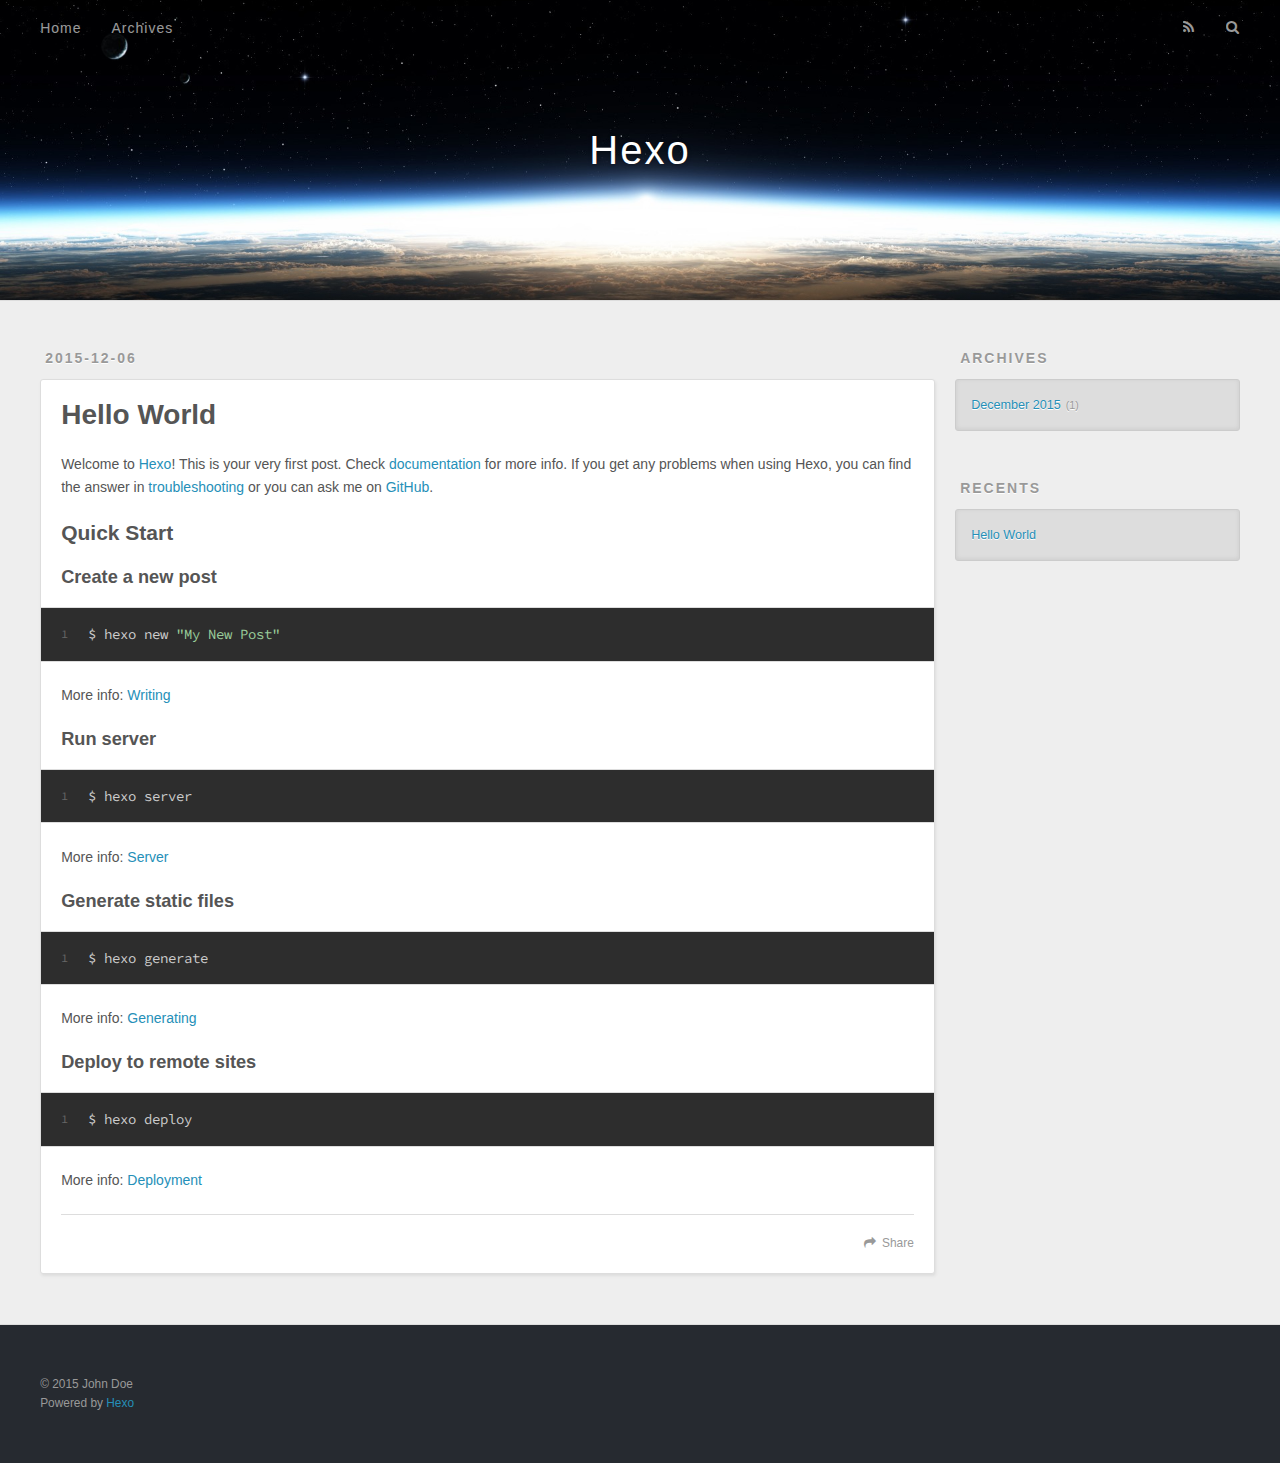
<file: index.html>
<!DOCTYPE html>
<html>
<head>
  <meta charset="utf-8">
  
  <title>Hexo</title>
  <meta name="viewport" content="width=device-width, initial-scale=1, maximum-scale=1">
  <meta name="description">
<meta property="og:type" content="website">
<meta property="og:title" content="Hexo">
<meta property="og:url" content="http://yoursite.com/index.html">
<meta property="og:site_name" content="Hexo">
<meta property="og:description">
<meta name="twitter:card" content="summary">
<meta name="twitter:title" content="Hexo">
<meta name="twitter:description">
  
    <link rel="alternative" href="/atom.xml" title="Hexo" type="application/atom+xml">
  
  
    <link rel="icon" href="/favicon.png">
  
  <link href="//fonts.googleapis.com/css?family=Source+Code+Pro" rel="stylesheet" type="text/css">
  <link rel="stylesheet" href="/css/style.css" type="text/css">
  

</head>
<body>
  <div id="container">
    <div id="wrap">
      <header id="header">
  <div id="banner"></div>
  <div id="header-outer" class="outer">
    <div id="header-title" class="inner">
      <h1 id="logo-wrap">
        <a href="/" id="logo">Hexo</a>
      </h1>
      
    </div>
    <div id="header-inner" class="inner">
      <nav id="main-nav">
        <a id="main-nav-toggle" class="nav-icon"></a>
        
          <a class="main-nav-link" href="/">Home</a>
        
          <a class="main-nav-link" href="/archives">Archives</a>
        
      </nav>
      <nav id="sub-nav">
        
          <a id="nav-rss-link" class="nav-icon" href="/atom.xml" title="RSS Feed"></a>
        
        <a id="nav-search-btn" class="nav-icon" title="Search"></a>
      </nav>
      <div id="search-form-wrap">
        <form action="//google.com/search" method="get" accept-charset="UTF-8" class="search-form"><input type="search" name="q" results="0" class="search-form-input" placeholder="Search"><button type="submit" class="search-form-submit">&#xF002;</button><input type="hidden" name="sitesearch" value="http://yoursite.com"></form>
      </div>
    </div>
  </div>
</header>
      <div class="outer">
        <section id="main">
  
    <article id="post-hello-world" class="article article-type-post" itemscope itemprop="blogPost">
  <div class="article-meta">
    <a href="/2015/12/06/hello-world/" class="article-date">
  <time datetime="2015-12-06T09:51:49.693Z" itemprop="datePublished">2015-12-06</time>
</a>
    
  </div>
  <div class="article-inner">
    
    
      <header class="article-header">
        
  
    <h1 itemprop="name">
      <a class="article-title" href="/2015/12/06/hello-world/">Hello World</a>
    </h1>
  

      </header>
    
    <div class="article-entry" itemprop="articleBody">
      
        <p>Welcome to <a href="http://hexo.io/" target="_blank" rel="external">Hexo</a>! This is your very first post. Check <a href="http://hexo.io/docs/" target="_blank" rel="external">documentation</a> for more info. If you get any problems when using Hexo, you can find the answer in <a href="http://hexo.io/docs/troubleshooting.html" target="_blank" rel="external">troubleshooting</a> or you can ask me on <a href="https://github.com/hexojs/hexo/issues" target="_blank" rel="external">GitHub</a>.</p>
<h2 id="Quick_Start"><a href="#Quick_Start" class="headerlink" title="Quick Start"></a>Quick Start</h2><h3 id="Create_a_new_post"><a href="#Create_a_new_post" class="headerlink" title="Create a new post"></a>Create a new post</h3><figure class="highlight bash"><table><tr><td class="gutter"><pre><span class="line">1</span><br></pre></td><td class="code"><pre><span class="line">$ hexo new <span class="string">"My New Post"</span></span><br></pre></td></tr></table></figure>
<p>More info: <a href="http://hexo.io/docs/writing.html" target="_blank" rel="external">Writing</a></p>
<h3 id="Run_server"><a href="#Run_server" class="headerlink" title="Run server"></a>Run server</h3><figure class="highlight bash"><table><tr><td class="gutter"><pre><span class="line">1</span><br></pre></td><td class="code"><pre><span class="line">$ hexo server</span><br></pre></td></tr></table></figure>
<p>More info: <a href="http://hexo.io/docs/server.html" target="_blank" rel="external">Server</a></p>
<h3 id="Generate_static_files"><a href="#Generate_static_files" class="headerlink" title="Generate static files"></a>Generate static files</h3><figure class="highlight bash"><table><tr><td class="gutter"><pre><span class="line">1</span><br></pre></td><td class="code"><pre><span class="line">$ hexo generate</span><br></pre></td></tr></table></figure>
<p>More info: <a href="http://hexo.io/docs/generating.html" target="_blank" rel="external">Generating</a></p>
<h3 id="Deploy_to_remote_sites"><a href="#Deploy_to_remote_sites" class="headerlink" title="Deploy to remote sites"></a>Deploy to remote sites</h3><figure class="highlight bash"><table><tr><td class="gutter"><pre><span class="line">1</span><br></pre></td><td class="code"><pre><span class="line">$ hexo deploy</span><br></pre></td></tr></table></figure>
<p>More info: <a href="http://hexo.io/docs/deployment.html" target="_blank" rel="external">Deployment</a></p>

      
    </div>
    <footer class="article-footer">
      <a data-url="http://yoursite.com/2015/12/06/hello-world/" data-id="cihucputo0000evjxoabzw92r" class="article-share-link">Share</a>
      
      
    </footer>
  </div>
  
</article>


  
  
</section>
        
          <aside id="sidebar">
  
    
  
    
  
    
  
    
  <div class="widget-wrap">
    <h3 class="widget-title">Archives</h3>
    <div class="widget">
      <ul class="archive-list"><li class="archive-list-item"><a class="archive-list-link" href="/archives/2015/12/">December 2015</a><span class="archive-list-count">1</span></li></ul>
    </div>
  </div>

  
    
  <div class="widget-wrap">
    <h3 class="widget-title">Recents</h3>
    <div class="widget">
      <ul>
        
          <li>
            <a href="/2015/12/06/hello-world/">Hello World</a>
          </li>
        
      </ul>
    </div>
  </div>

  
</aside>
        
      </div>
      <footer id="footer">
  
  <div class="outer">
    <div id="footer-info" class="inner">
      &copy; 2015 John Doe<br>
      Powered by <a href="http://hexo.io/" target="_blank">Hexo</a>
    </div>
  </div>
</footer>
    </div>
    <nav id="mobile-nav">
  
    <a href="/" class="mobile-nav-link">Home</a>
  
    <a href="/archives" class="mobile-nav-link">Archives</a>
  
</nav>
    

<script src="//ajax.googleapis.com/ajax/libs/jquery/2.0.3/jquery.min.js"></script>


  <link rel="stylesheet" href="/fancybox/jquery.fancybox.css" type="text/css">
  <script src="/fancybox/jquery.fancybox.pack.js" type="text/javascript"></script>


<script src="/js/script.js" type="text/javascript"></script>

  </div>
</body>
</html>
</file>
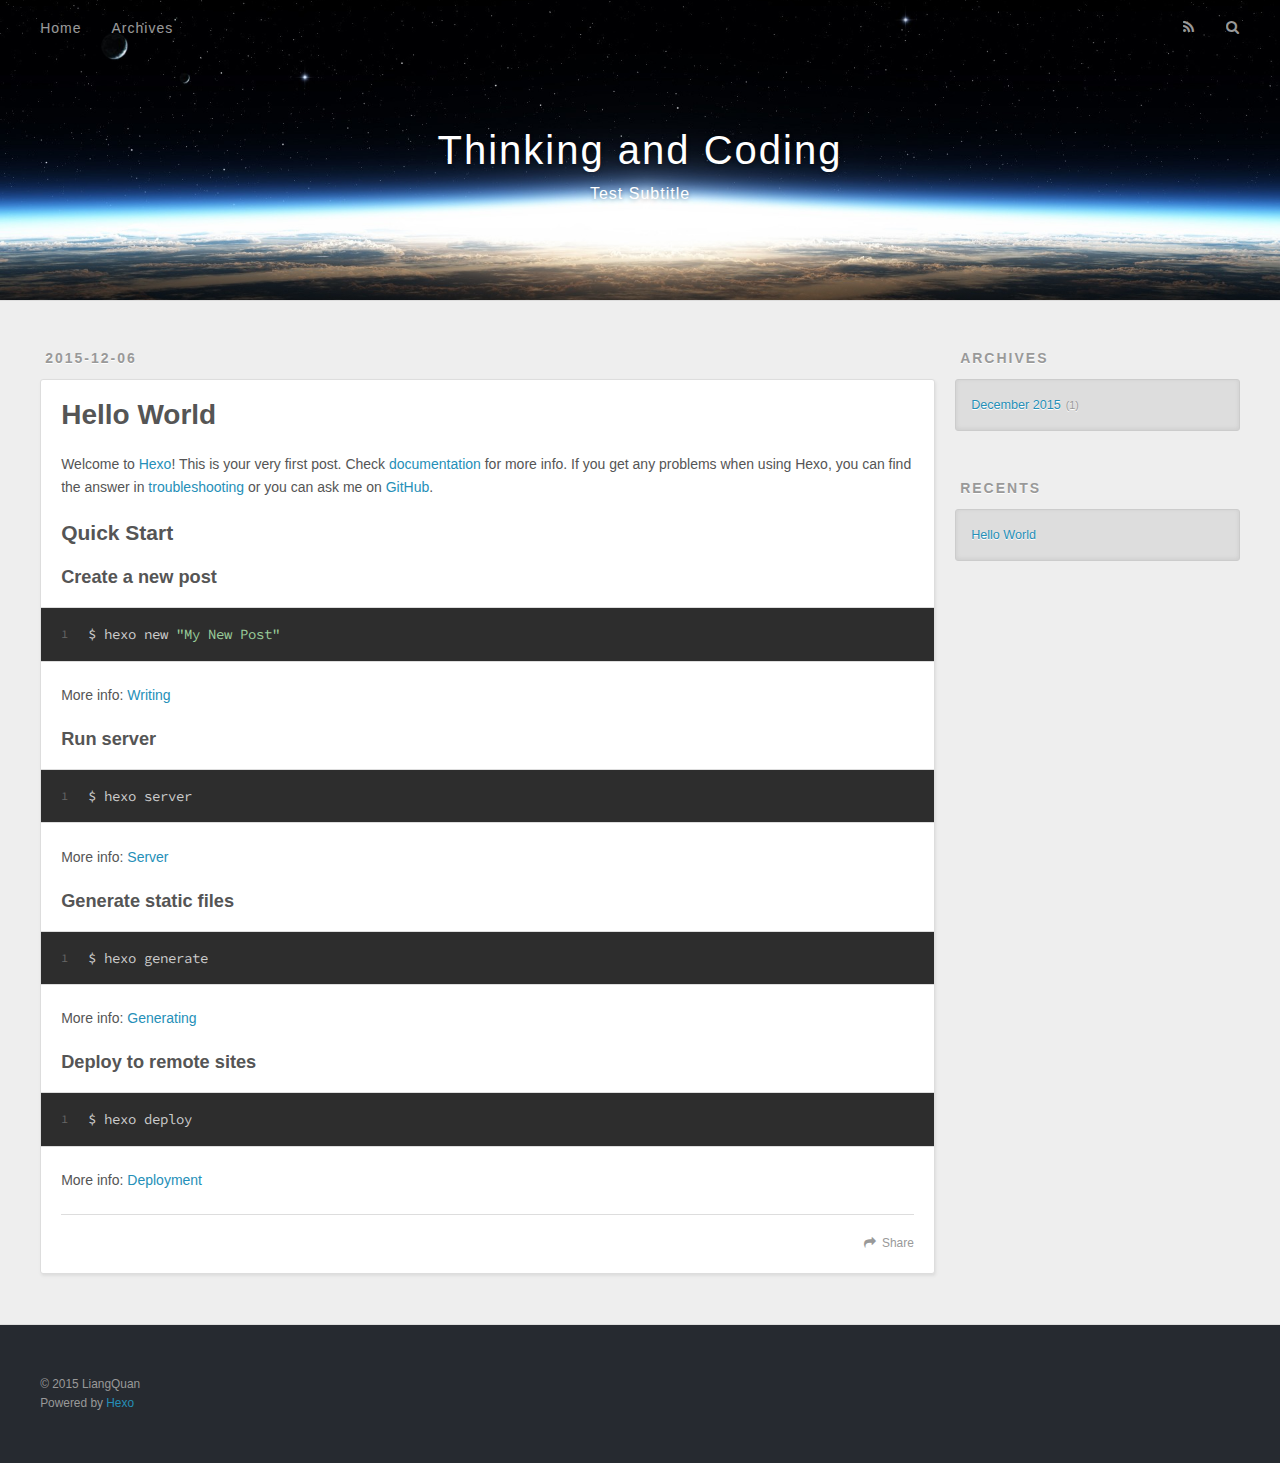
<file: 2015/12/06/hello-world/index.html>
<!DOCTYPE html>
<html>
<head>
  <meta charset="utf-8">
  
  <title>Hello World | Thinking and Coding</title>
  <meta name="viewport" content="width=device-width, initial-scale=1, maximum-scale=1">
  <meta name="description" content="Welcome to Hexo! This is your very first post. Check documentation for more info. If you get any problems when using Hexo, you can find the answer in troubleshooting or you can ask me on GitHub.
Quick">
<meta property="og:type" content="article">
<meta property="og:title" content="Hello World">
<meta property="og:url" content="http://yoursite.com/2015/12/06/hello-world/index.html">
<meta property="og:site_name" content="Thinking and Coding">
<meta property="og:description" content="Welcome to Hexo! This is your very first post. Check documentation for more info. If you get any problems when using Hexo, you can find the answer in troubleshooting or you can ask me on GitHub.
Quick">
<meta property="og:updated_time" content="2015-12-06T09:51:49.693Z">
<meta name="twitter:card" content="summary">
<meta name="twitter:title" content="Hello World">
<meta name="twitter:description" content="Welcome to Hexo! This is your very first post. Check documentation for more info. If you get any problems when using Hexo, you can find the answer in troubleshooting or you can ask me on GitHub.
Quick">
  
    <link rel="alternative" href="/atom.xml" title="Thinking and Coding" type="application/atom+xml">
  
  
    <link rel="icon" href="/favicon.png">
  
  <link href="//fonts.googleapis.com/css?family=Source+Code+Pro" rel="stylesheet" type="text/css">
  <link rel="stylesheet" href="/css/style.css" type="text/css">
  

</head>
<body>
  <div id="container">
    <div id="wrap">
      <header id="header">
  <div id="banner"></div>
  <div id="header-outer" class="outer">
    <div id="header-title" class="inner">
      <h1 id="logo-wrap">
        <a href="/" id="logo">Thinking and Coding</a>
      </h1>
      
        <h2 id="subtitle-wrap">
          <a href="/" id="subtitle">Test Subtitle</a>
        </h2>
      
    </div>
    <div id="header-inner" class="inner">
      <nav id="main-nav">
        <a id="main-nav-toggle" class="nav-icon"></a>
        
          <a class="main-nav-link" href="/">Home</a>
        
          <a class="main-nav-link" href="/archives">Archives</a>
        
      </nav>
      <nav id="sub-nav">
        
          <a id="nav-rss-link" class="nav-icon" href="/atom.xml" title="RSS Feed"></a>
        
        <a id="nav-search-btn" class="nav-icon" title="Search"></a>
      </nav>
      <div id="search-form-wrap">
        <form action="//google.com/search" method="get" accept-charset="UTF-8" class="search-form"><input type="search" name="q" results="0" class="search-form-input" placeholder="Search"><button type="submit" class="search-form-submit">&#xF002;</button><input type="hidden" name="sitesearch" value="http://yoursite.com"></form>
      </div>
    </div>
  </div>
</header>
      <div class="outer">
        <section id="main"><article id="post-hello-world" class="article article-type-post" itemscope itemprop="blogPost">
  <div class="article-meta">
    <a href="/2015/12/06/hello-world/" class="article-date">
  <time datetime="2015-12-06T09:51:49.693Z" itemprop="datePublished">2015-12-06</time>
</a>
    
  </div>
  <div class="article-inner">
    
    
      <header class="article-header">
        
  
    <h1 class="article-title" itemprop="name">
      Hello World
    </h1>
  

      </header>
    
    <div class="article-entry" itemprop="articleBody">
      
        <p>Welcome to <a href="http://hexo.io/" target="_blank" rel="external">Hexo</a>! This is your very first post. Check <a href="http://hexo.io/docs/" target="_blank" rel="external">documentation</a> for more info. If you get any problems when using Hexo, you can find the answer in <a href="http://hexo.io/docs/troubleshooting.html" target="_blank" rel="external">troubleshooting</a> or you can ask me on <a href="https://github.com/hexojs/hexo/issues" target="_blank" rel="external">GitHub</a>.</p>
<h2 id="Quick_Start"><a href="#Quick_Start" class="headerlink" title="Quick Start"></a>Quick Start</h2><h3 id="Create_a_new_post"><a href="#Create_a_new_post" class="headerlink" title="Create a new post"></a>Create a new post</h3><figure class="highlight bash"><table><tr><td class="gutter"><pre><span class="line">1</span><br></pre></td><td class="code"><pre><span class="line">$ hexo new <span class="string">"My New Post"</span></span><br></pre></td></tr></table></figure>
<p>More info: <a href="http://hexo.io/docs/writing.html" target="_blank" rel="external">Writing</a></p>
<h3 id="Run_server"><a href="#Run_server" class="headerlink" title="Run server"></a>Run server</h3><figure class="highlight bash"><table><tr><td class="gutter"><pre><span class="line">1</span><br></pre></td><td class="code"><pre><span class="line">$ hexo server</span><br></pre></td></tr></table></figure>
<p>More info: <a href="http://hexo.io/docs/server.html" target="_blank" rel="external">Server</a></p>
<h3 id="Generate_static_files"><a href="#Generate_static_files" class="headerlink" title="Generate static files"></a>Generate static files</h3><figure class="highlight bash"><table><tr><td class="gutter"><pre><span class="line">1</span><br></pre></td><td class="code"><pre><span class="line">$ hexo generate</span><br></pre></td></tr></table></figure>
<p>More info: <a href="http://hexo.io/docs/generating.html" target="_blank" rel="external">Generating</a></p>
<h3 id="Deploy_to_remote_sites"><a href="#Deploy_to_remote_sites" class="headerlink" title="Deploy to remote sites"></a>Deploy to remote sites</h3><figure class="highlight bash"><table><tr><td class="gutter"><pre><span class="line">1</span><br></pre></td><td class="code"><pre><span class="line">$ hexo deploy</span><br></pre></td></tr></table></figure>
<p>More info: <a href="http://hexo.io/docs/deployment.html" target="_blank" rel="external">Deployment</a></p>

      
    </div>
    <footer class="article-footer">
      <a data-url="http://yoursite.com/2015/12/06/hello-world/" data-id="cihuly43j00008xjxva3rl7bn" class="article-share-link">Share</a>
      
      
    </footer>
  </div>
  
    
  
</article>

</section>
        
          <aside id="sidebar">
  
    
  
    
  
    
  
    
  <div class="widget-wrap">
    <h3 class="widget-title">Archives</h3>
    <div class="widget">
      <ul class="archive-list"><li class="archive-list-item"><a class="archive-list-link" href="/archives/2015/12/">December 2015</a><span class="archive-list-count">1</span></li></ul>
    </div>
  </div>

  
    
  <div class="widget-wrap">
    <h3 class="widget-title">Recents</h3>
    <div class="widget">
      <ul>
        
          <li>
            <a href="/2015/12/06/hello-world/">Hello World</a>
          </li>
        
      </ul>
    </div>
  </div>

  
</aside>
        
      </div>
      <footer id="footer">
  
  <div class="outer">
    <div id="footer-info" class="inner">
      &copy; 2015 LiangQuan<br>
      Powered by <a href="http://hexo.io/" target="_blank">Hexo</a>
    </div>
  </div>
</footer>
    </div>
    <nav id="mobile-nav">
  
    <a href="/" class="mobile-nav-link">Home</a>
  
    <a href="/archives" class="mobile-nav-link">Archives</a>
  
</nav>
    

<script src="//ajax.googleapis.com/ajax/libs/jquery/2.0.3/jquery.min.js"></script>


  <link rel="stylesheet" href="/fancybox/jquery.fancybox.css" type="text/css">
  <script src="/fancybox/jquery.fancybox.pack.js" type="text/javascript"></script>


<script src="/js/script.js" type="text/javascript"></script>

  </div>
</body>
</html>
</file>
<file: css/style.css>
body {
  width: 100%;
}
body:before,
body:after {
  content: "";
  display: table;
}
body:after {
  clear: both;
}
html,
body,
div,
span,
applet,
object,
iframe,
h1,
h2,
h3,
h4,
h5,
h6,
p,
blockquote,
pre,
a,
abbr,
acronym,
address,
big,
cite,
code,
del,
dfn,
em,
img,
ins,
kbd,
q,
s,
samp,
small,
strike,
strong,
sub,
sup,
tt,
var,
dl,
dt,
dd,
ol,
ul,
li,
fieldset,
form,
label,
legend,
table,
caption,
tbody,
tfoot,
thead,
tr,
th,
td {
  margin: 0;
  padding: 0;
  border: 0;
  outline: 0;
  font-weight: inherit;
  font-style: inherit;
  font-family: inherit;
  font-size: 100%;
  vertical-align: baseline;
}
body {
  line-height: 1;
  color: #000;
  background: #fff;
}
ol,
ul {
  list-style: none;
}
table {
  border-collapse: separate;
  border-spacing: 0;
  vertical-align: middle;
}
caption,
th,
td {
  text-align: left;
  font-weight: normal;
  vertical-align: middle;
}
a img {
  border: none;
}
input,
button {
  margin: 0;
  padding: 0;
}
input::-moz-focus-inner,
button::-moz-focus-inner {
  border: 0;
  padding: 0;
}
@font-face {
  font-family: FontAwesome;
  font-style: normal;
  font-weight: normal;
  src: url("fonts/fontawesome-webfont.eot?v=#4.0.3");
  src: url("fonts/fontawesome-webfont.eot?#iefix&v=#4.0.3") format("embedded-opentype"), url("fonts/fontawesome-webfont.woff?v=#4.0.3") format("woff"), url("fonts/fontawesome-webfont.ttf?v=#4.0.3") format("truetype"), url("fonts/fontawesome-webfont.svg#fontawesomeregular?v=#4.0.3") format("svg");
}
html,
body,
#container {
  height: 100%;
}
body {
  background: #eee;
  font: 14px "Helvetica Neue", Helvetica, Arial, sans-serif;
  -webkit-text-size-adjust: 100%;
}
.outer {
  max-width: 1220px;
  margin: 0 auto;
  padding: 0 20px;
}
.outer:before,
.outer:after {
  content: "";
  display: table;
}
.outer:after {
  clear: both;
}
.inner {
  display: inline;
  float: left;
  width: 98.33333333333333%;
  margin: 0 0.833333333333333%;
}
.left,
.alignleft {
  float: left;
}
.right,
.alignright {
  float: right;
}
.clear {
  clear: both;
}
#container {
  position: relative;
}
.mobile-nav-on {
  overflow: hidden;
}
#wrap {
  height: 100%;
  width: 100%;
  position: absolute;
  top: 0;
  left: 0;
  -webkit-transition: 0.2s ease-out;
  -moz-transition: 0.2s ease-out;
  -ms-transition: 0.2s ease-out;
  transition: 0.2s ease-out;
  z-index: 1;
  background: #eee;
}
.mobile-nav-on #wrap {
  left: 280px;
}
@media screen and (min-width: 768px) {
  #main {
    display: inline;
    float: left;
    width: 73.33333333333333%;
    margin: 0 0.833333333333333%;
  }
}
.article-date,
.article-category-link,
.archive-year,
.widget-title {
  text-decoration: none;
  text-transform: uppercase;
  letter-spacing: 2px;
  color: #999;
  margin-bottom: 1em;
  margin-left: 5px;
  line-height: 1em;
  text-shadow: 0 1px #fff;
  font-weight: bold;
}
.article-inner,
.archive-article-inner {
  background: #fff;
  -webkit-box-shadow: 1px 2px 3px #ddd;
  box-shadow: 1px 2px 3px #ddd;
  border: 1px solid #ddd;
  -webkit-border-radius: 3px;
  border-radius: 3px;
}
.article-entry h1,
.widget h1 {
  font-size: 2em;
}
.article-entry h2,
.widget h2 {
  font-size: 1.5em;
}
.article-entry h3,
.widget h3 {
  font-size: 1.3em;
}
.article-entry h4,
.widget h4 {
  font-size: 1.2em;
}
.article-entry h5,
.widget h5 {
  font-size: 1em;
}
.article-entry h6,
.widget h6 {
  font-size: 1em;
  color: #999;
}
.article-entry hr,
.widget hr {
  border: 1px dashed #ddd;
}
.article-entry strong,
.widget strong {
  font-weight: bold;
}
.article-entry em,
.widget em,
.article-entry cite,
.widget cite {
  font-style: italic;
}
.article-entry sup,
.widget sup,
.article-entry sub,
.widget sub {
  font-size: 0.75em;
  line-height: 0;
  position: relative;
  vertical-align: baseline;
}
.article-entry sup,
.widget sup {
  top: -0.5em;
}
.article-entry sub,
.widget sub {
  bottom: -0.2em;
}
.article-entry small,
.widget small {
  font-size: 0.85em;
}
.article-entry acronym,
.widget acronym,
.article-entry abbr,
.widget abbr {
  border-bottom: 1px dotted;
}
.article-entry ul,
.widget ul,
.article-entry ol,
.widget ol,
.article-entry dl,
.widget dl {
  margin: 0 20px;
  line-height: 1.6em;
}
.article-entry ul ul,
.widget ul ul,
.article-entry ol ul,
.widget ol ul,
.article-entry ul ol,
.widget ul ol,
.article-entry ol ol,
.widget ol ol {
  margin-top: 0;
  margin-bottom: 0;
}
.article-entry ul,
.widget ul {
  list-style: disc;
}
.article-entry ol,
.widget ol {
  list-style: decimal;
}
.article-entry dt,
.widget dt {
  font-weight: bold;
}
#header {
  height: 300px;
  position: relative;
  border-bottom: 1px solid #ddd;
}
#header:before,
#header:after {
  content: "";
  position: absolute;
  left: 0;
  right: 0;
  height: 40px;
}
#header:before {
  top: 0;
  background: -webkit-linear-gradient(rgba(0,0,0,0.2), transparent);
  background: -moz-linear-gradient(rgba(0,0,0,0.2), transparent);
  background: -ms-linear-gradient(rgba(0,0,0,0.2), transparent);
  background: linear-gradient(rgba(0,0,0,0.2), transparent);
}
#header:after {
  bottom: 0;
  background: -webkit-linear-gradient(transparent, rgba(0,0,0,0.2));
  background: -moz-linear-gradient(transparent, rgba(0,0,0,0.2));
  background: -ms-linear-gradient(transparent, rgba(0,0,0,0.2));
  background: linear-gradient(transparent, rgba(0,0,0,0.2));
}
#header-outer {
  height: 100%;
  position: relative;
}
#header-inner {
  position: relative;
  overflow: hidden;
}
#banner {
  position: absolute;
  top: 0;
  left: 0;
  width: 100%;
  height: 100%;
  background: url("images/banner.jpg") center #000;
  -webkit-background-size: cover;
  -moz-background-size: cover;
  background-size: cover;
  z-index: -1;
}
#header-title {
  text-align: center;
  height: 40px;
  position: absolute;
  top: 50%;
  left: 0;
  margin-top: -20px;
}
#logo,
#subtitle {
  text-decoration: none;
  color: #fff;
  font-weight: 300;
  text-shadow: 0 1px 4px rgba(0,0,0,0.3);
}
#logo {
  font-size: 40px;
  line-height: 40px;
  letter-spacing: 2px;
}
#subtitle {
  font-size: 16px;
  line-height: 16px;
  letter-spacing: 1px;
}
#subtitle-wrap {
  margin-top: 16px;
}
#main-nav {
  float: left;
  margin-left: -15px;
}
.nav-icon,
.main-nav-link {
  float: left;
  color: #fff;
  opacity: 0.6;
  text-decoration: none;
  text-shadow: 0 1px rgba(0,0,0,0.2);
  -webkit-transition: opacity 0.2s;
  -moz-transition: opacity 0.2s;
  -ms-transition: opacity 0.2s;
  transition: opacity 0.2s;
  display: block;
  padding: 20px 15px;
}
.nav-icon:hover,
.main-nav-link:hover {
  opacity: 1;
}
.nav-icon {
  font-family: FontAwesome;
  text-align: center;
  font-size: 14px;
  width: 14px;
  height: 14px;
  padding: 20px 15px;
  position: relative;
  cursor: pointer;
}
.main-nav-link {
  font-weight: 300;
  letter-spacing: 1px;
}
@media screen and (max-width: 479px) {
  .main-nav-link {
    display: none;
  }
}
#main-nav-toggle {
  display: none;
}
#main-nav-toggle:before {
  content: "\f0c9";
}
@media screen and (max-width: 479px) {
  #main-nav-toggle {
    display: block;
  }
}
#sub-nav {
  float: right;
  margin-right: -15px;
}
#nav-rss-link:before {
  content: "\f09e";
}
#nav-search-btn:before {
  content: "\f002";
}
#search-form-wrap {
  position: absolute;
  top: 15px;
  width: 150px;
  height: 30px;
  right: -150px;
  opacity: 0;
  -webkit-transition: 0.2s ease-out;
  -moz-transition: 0.2s ease-out;
  -ms-transition: 0.2s ease-out;
  transition: 0.2s ease-out;
}
#search-form-wrap.on {
  opacity: 1;
  right: 0;
}
@media screen and (max-width: 479px) {
  #search-form-wrap {
    width: 100%;
    right: -100%;
  }
}
.search-form {
  position: absolute;
  top: 0;
  left: 0;
  right: 0;
  background: #fff;
  padding: 5px 15px;
  -webkit-border-radius: 15px;
  border-radius: 15px;
  -webkit-box-shadow: 0 0 10px rgba(0,0,0,0.3);
  box-shadow: 0 0 10px rgba(0,0,0,0.3);
}
.search-form-input {
  border: none;
  background: none;
  color: #555;
  width: 100%;
  font: 13px "Helvetica Neue", Helvetica, Arial, sans-serif;
  outline: none;
}
.search-form-input::-webkit-search-results-decoration,
.search-form-input::-webkit-search-cancel-button {
  -webkit-appearance: none;
}
.search-form-submit {
  position: absolute;
  top: 50%;
  right: 10px;
  margin-top: -7px;
  font: 13px FontAwesome;
  border: none;
  background: none;
  color: #bbb;
  cursor: pointer;
}
.search-form-submit:hover,
.search-form-submit:focus {
  color: #777;
}
.article {
  margin: 50px 0;
}
.article-inner {
  overflow: hidden;
}
.article-meta:before,
.article-meta:after {
  content: "";
  display: table;
}
.article-meta:after {
  clear: both;
}
.article-date {
  float: left;
}
.article-category {
  float: left;
  line-height: 1em;
  color: #ccc;
  text-shadow: 0 1px #fff;
  margin-left: 8px;
}
.article-category:before {
  content: "\2022";
}
.article-category-link {
  margin: 0 12px 1em;
}
.article-header {
  padding: 20px 20px 0;
}
.article-title {
  text-decoration: none;
  font-size: 2em;
  font-weight: bold;
  color: #555;
  line-height: 1.1em;
  -webkit-transition: color 0.2s;
  -moz-transition: color 0.2s;
  -ms-transition: color 0.2s;
  transition: color 0.2s;
}
a.article-title:hover {
  color: #258fb8;
}
.article-entry {
  color: #555;
  padding: 0 20px;
}
.article-entry:before,
.article-entry:after {
  content: "";
  display: table;
}
.article-entry:after {
  clear: both;
}
.article-entry p,
.article-entry table {
  line-height: 1.6em;
  margin: 1.6em 0;
}
.article-entry h1,
.article-entry h2,
.article-entry h3,
.article-entry h4,
.article-entry h5,
.article-entry h6 {
  font-weight: bold;
}
.article-entry h1,
.article-entry h2,
.article-entry h3,
.article-entry h4,
.article-entry h5,
.article-entry h6 {
  line-height: 1.1em;
  margin: 1.1em 0;
}
.article-entry a {
  color: #258fb8;
  text-decoration: none;
}
.article-entry a:hover {
  text-decoration: underline;
}
.article-entry ul,
.article-entry ol,
.article-entry dl {
  margin-top: 1.6em;
  margin-bottom: 1.6em;
}
.article-entry img,
.article-entry video {
  max-width: 100%;
  height: auto;
  display: block;
  margin: auto;
}
.article-entry iframe {
  border: none;
}
.article-entry table {
  width: 100%;
  border-collapse: collapse;
  border-spacing: 0;
}
.article-entry th {
  font-weight: bold;
  border-bottom: 3px solid #ddd;
  padding-bottom: 0.5em;
}
.article-entry td {
  border-bottom: 1px solid #ddd;
  padding: 10px 0;
}
.article-entry blockquote {
  font-family: Georgia, "Times New Roman", serif;
  font-size: 1.4em;
  margin: 1.6em 20px;
  text-align: center;
}
.article-entry blockquote footer {
  font-size: 14px;
  margin: 1.6em 0;
  font-family: "Helvetica Neue", Helvetica, Arial, sans-serif;
}
.article-entry blockquote footer cite:before {
  content: "—";
  padding: 0 0.5em;
}
.article-entry .pullquote {
  text-align: left;
  width: 45%;
  margin: 0;
}
.article-entry .pullquote.left {
  margin-left: 0.5em;
  margin-right: 1em;
}
.article-entry .pullquote.right {
  margin-right: 0.5em;
  margin-left: 1em;
}
.article-entry .caption {
  color: #999;
  display: block;
  font-size: 0.9em;
  margin-top: 0.5em;
  position: relative;
  text-align: center;
}
.article-entry .video-container {
  position: relative;
  padding-top: 56.25%;
  height: 0;
  overflow: hidden;
}
.article-entry .video-container iframe,
.article-entry .video-container object,
.article-entry .video-container embed {
  position: absolute;
  top: 0;
  left: 0;
  width: 100%;
  height: 100%;
  margin-top: 0;
}
.article-more-link a {
  display: inline-block;
  line-height: 1em;
  padding: 6px 15px;
  -webkit-border-radius: 15px;
  border-radius: 15px;
  background: #eee;
  color: #999;
  text-shadow: 0 1px #fff;
  text-decoration: none;
}
.article-more-link a:hover {
  background: #258fb8;
  color: #fff;
  text-decoration: none;
  text-shadow: 0 1px #1e7293;
}
.article-footer {
  font-size: 0.85em;
  line-height: 1.6em;
  border-top: 1px solid #ddd;
  padding-top: 1.6em;
  margin: 0 20px 20px;
}
.article-footer:before,
.article-footer:after {
  content: "";
  display: table;
}
.article-footer:after {
  clear: both;
}
.article-footer a {
  color: #999;
  text-decoration: none;
}
.article-footer a:hover {
  color: #555;
}
.article-tag-list-item {
  float: left;
  margin-right: 10px;
}
.article-tag-list-link:before {
  content: "#";
}
.article-comment-link {
  float: right;
}
.article-comment-link:before {
  content: "\f075";
  font-family: FontAwesome;
  padding-right: 8px;
}
.article-share-link {
  cursor: pointer;
  float: right;
  margin-left: 20px;
}
.article-share-link:before {
  content: "\f064";
  font-family: FontAwesome;
  padding-right: 6px;
}
#article-nav {
  position: relative;
}
#article-nav:before,
#article-nav:after {
  content: "";
  display: table;
}
#article-nav:after {
  clear: both;
}
@media screen and (min-width: 768px) {
  #article-nav {
    margin: 50px 0;
  }
  #article-nav:before {
    width: 8px;
    height: 8px;
    position: absolute;
    top: 50%;
    left: 50%;
    margin-top: -4px;
    margin-left: -4px;
    content: "";
    -webkit-border-radius: 50%;
    border-radius: 50%;
    background: #ddd;
    -webkit-box-shadow: 0 1px 2px #fff;
    box-shadow: 0 1px 2px #fff;
  }
}
.article-nav-link-wrap {
  text-decoration: none;
  text-shadow: 0 1px #fff;
  color: #999;
  -webkit-box-sizing: border-box;
  -moz-box-sizing: border-box;
  box-sizing: border-box;
  margin-top: 50px;
  text-align: center;
  display: block;
}
.article-nav-link-wrap:hover {
  color: #555;
}
@media screen and (min-width: 768px) {
  .article-nav-link-wrap {
    width: 50%;
    margin-top: 0;
  }
}
@media screen and (min-width: 768px) {
  #article-nav-newer {
    float: left;
    text-align: right;
    padding-right: 20px;
  }
}
@media screen and (min-width: 768px) {
  #article-nav-older {
    float: right;
    text-align: left;
    padding-left: 20px;
  }
}
.article-nav-caption {
  text-transform: uppercase;
  letter-spacing: 2px;
  color: #ddd;
  line-height: 1em;
  font-weight: bold;
}
#article-nav-newer .article-nav-caption {
  margin-right: -2px;
}
.article-nav-title {
  font-size: 0.85em;
  line-height: 1.6em;
  margin-top: 0.5em;
}
.article-share-box {
  position: absolute;
  display: none;
  background: #fff;
  -webkit-box-shadow: 1px 2px 10px rgba(0,0,0,0.2);
  box-shadow: 1px 2px 10px rgba(0,0,0,0.2);
  -webkit-border-radius: 3px;
  border-radius: 3px;
  margin-left: -145px;
  overflow: hidden;
  z-index: 1;
}
.article-share-box.on {
  display: block;
}
.article-share-input {
  width: 100%;
  background: none;
  -webkit-box-sizing: border-box;
  -moz-box-sizing: border-box;
  box-sizing: border-box;
  font: 14px "Helvetica Neue", Helvetica, Arial, sans-serif;
  padding: 0 15px;
  color: #555;
  outline: none;
  border: 1px solid #ddd;
  -webkit-border-radius: 3px 3px 0 0;
  border-radius: 3px 3px 0 0;
  height: 36px;
  line-height: 36px;
}
.article-share-links {
  background: #eee;
}
.article-share-links:before,
.article-share-links:after {
  content: "";
  display: table;
}
.article-share-links:after {
  clear: both;
}
.article-share-twitter,
.article-share-facebook,
.article-share-pinterest,
.article-share-google {
  width: 50px;
  height: 36px;
  display: block;
  float: left;
  position: relative;
  color: #999;
  text-shadow: 0 1px #fff;
}
.article-share-twitter:before,
.article-share-facebook:before,
.article-share-pinterest:before,
.article-share-google:before {
  font-size: 20px;
  font-family: FontAwesome;
  width: 20px;
  height: 20px;
  position: absolute;
  top: 50%;
  left: 50%;
  margin-top: -10px;
  margin-left: -10px;
  text-align: center;
}
.article-share-twitter:hover,
.article-share-facebook:hover,
.article-share-pinterest:hover,
.article-share-google:hover {
  color: #fff;
}
.article-share-twitter:before {
  content: "\f099";
}
.article-share-twitter:hover {
  background: #00aced;
  text-shadow: 0 1px #008abe;
}
.article-share-facebook:before {
  content: "\f09a";
}
.article-share-facebook:hover {
  background: #3b5998;
  text-shadow: 0 1px #2f477a;
}
.article-share-pinterest:before {
  content: "\f0d2";
}
.article-share-pinterest:hover {
  background: #cb2027;
  text-shadow: 0 1px #a21a1f;
}
.article-share-google:before {
  content: "\f0d5";
}
.article-share-google:hover {
  background: #dd4b39;
  text-shadow: 0 1px #be3221;
}
.article-gallery {
  background: #000;
  position: relative;
}
.article-gallery-photos {
  position: relative;
  overflow: hidden;
}
.article-gallery-img {
  display: none;
  max-width: 100%;
}
.article-gallery-img:first-child {
  display: block;
}
.article-gallery-img.loaded {
  position: absolute;
  display: block;
}
.article-gallery-img img {
  display: block;
  max-width: 100%;
  margin: 0 auto;
}
#comments {
  background: #fff;
  -webkit-box-shadow: 1px 2px 3px #ddd;
  box-shadow: 1px 2px 3px #ddd;
  padding: 20px;
  border: 1px solid #ddd;
  -webkit-border-radius: 3px;
  border-radius: 3px;
  margin: 50px 0;
}
#comments a {
  color: #258fb8;
}
.archives-wrap {
  margin: 50px 0;
}
.archives:before,
.archives:after {
  content: "";
  display: table;
}
.archives:after {
  clear: both;
}
.archive-year-wrap {
  margin-bottom: 1em;
}
.archives {
  -webkit-column-gap: 10px;
  -moz-column-gap: 10px;
  column-gap: 10px;
}
@media screen and (min-width: 480px) and (max-width: 767px) {
  .archives {
    -webkit-column-count: 2;
    -moz-column-count: 2;
    column-count: 2;
  }
}
@media screen and (min-width: 768px) {
  .archives {
    -webkit-column-count: 3;
    -moz-column-count: 3;
    column-count: 3;
  }
}
.archive-article {
  -webkit-column-break-inside: avoid;
  page-break-inside: avoid;
  overflow: hidden;
  break-inside: avoid-column;
}
.archive-article-inner {
  padding: 10px;
  margin-bottom: 15px;
}
.archive-article-title {
  text-decoration: none;
  font-weight: bold;
  color: #555;
  -webkit-transition: color 0.2s;
  -moz-transition: color 0.2s;
  -ms-transition: color 0.2s;
  transition: color 0.2s;
  line-height: 1.6em;
}
.archive-article-title:hover {
  color: #258fb8;
}
.archive-article-footer {
  margin-top: 1em;
}
.archive-article-date {
  color: #999;
  text-decoration: none;
  font-size: 0.85em;
  line-height: 1em;
  margin-bottom: 0.5em;
  display: block;
}
#page-nav {
  margin: 50px auto;
  background: #fff;
  -webkit-box-shadow: 1px 2px 3px #ddd;
  box-shadow: 1px 2px 3px #ddd;
  border: 1px solid #ddd;
  -webkit-border-radius: 3px;
  border-radius: 3px;
  text-align: center;
  color: #999;
  overflow: hidden;
}
#page-nav:before,
#page-nav:after {
  content: "";
  display: table;
}
#page-nav:after {
  clear: both;
}
#page-nav a,
#page-nav span {
  padding: 10px 20px;
  line-height: 1;
  height: 2ex;
}
#page-nav a {
  color: #999;
  text-decoration: none;
}
#page-nav a:hover {
  background: #999;
  color: #fff;
}
#page-nav .prev {
  float: left;
}
#page-nav .next {
  float: right;
}
#page-nav .page-number {
  display: inline-block;
}
@media screen and (max-width: 479px) {
  #page-nav .page-number {
    display: none;
  }
}
#page-nav .current {
  color: #555;
  font-weight: bold;
}
#page-nav .space {
  color: #ddd;
}
#footer {
  background: #262a30;
  padding: 50px 0;
  border-top: 1px solid #ddd;
  color: #999;
}
#footer a {
  color: #258fb8;
  text-decoration: none;
}
#footer a:hover {
  text-decoration: underline;
}
#footer-info {
  line-height: 1.6em;
  font-size: 0.85em;
}
.article-entry pre,
.article-entry .highlight {
  background: #2d2d2d;
  margin: 0 -20px;
  padding: 15px 20px;
  border-style: solid;
  border-color: #ddd;
  border-width: 1px 0;
  overflow: auto;
  color: #ccc;
  line-height: 22.400000000000002px;
}
.article-entry .highlight .gutter pre,
.article-entry .gist .gist-file .gist-data .line-numbers {
  color: #666;
  font-size: 0.85em;
}
.article-entry pre,
.article-entry code {
  font-family: "Source Code Pro", Consolas, Monaco, Menlo, Consolas, monospace;
}
.article-entry code {
  background: #eee;
  text-shadow: 0 1px #fff;
  padding: 0 0.3em;
}
.article-entry pre code {
  background: none;
  text-shadow: none;
  padding: 0;
}
.article-entry .highlight pre {
  border: none;
  margin: 0;
  padding: 0;
}
.article-entry .highlight table {
  margin: 0;
  width: auto;
}
.article-entry .highlight td {
  border: none;
  padding: 0;
}
.article-entry .highlight figcaption {
  font-size: 0.85em;
  color: #999;
  line-height: 1em;
  margin-bottom: 1em;
}
.article-entry .highlight figcaption:before,
.article-entry .highlight figcaption:after {
  content: "";
  display: table;
}
.article-entry .highlight figcaption:after {
  clear: both;
}
.article-entry .highlight figcaption a {
  float: right;
}
.article-entry .highlight .gutter pre {
  text-align: right;
  padding-right: 20px;
}
.article-entry .highlight .line {
  height: 22.400000000000002px;
}
.article-entry .gist {
  margin: 0 -20px;
  border-style: solid;
  border-color: #ddd;
  border-width: 1px 0;
  background: #2d2d2d;
  padding: 15px 20px 15px 0;
}
.article-entry .gist .gist-file {
  border: none;
  font-family: "Source Code Pro", Consolas, Monaco, Menlo, Consolas, monospace;
  margin: 0;
}
.article-entry .gist .gist-file .gist-data {
  background: none;
  border: none;
}
.article-entry .gist .gist-file .gist-data .line-numbers {
  background: none;
  border: none;
  padding: 0 20px 0 0;
}
.article-entry .gist .gist-file .gist-data .line-data {
  padding: 0 !important;
}
.article-entry .gist .gist-file .highlight {
  margin: 0;
  padding: 0;
  border: none;
}
.article-entry .gist .gist-file .gist-meta {
  background: #2d2d2d;
  color: #999;
  font: 0.85em "Helvetica Neue", Helvetica, Arial, sans-serif;
  text-shadow: 0 0;
  padding: 0;
  margin-top: 1em;
  margin-left: 20px;
}
.article-entry .gist .gist-file .gist-meta a {
  color: #258fb8;
  font-weight: normal;
}
.article-entry .gist .gist-file .gist-meta a:hover {
  text-decoration: underline;
}
pre .comment,
pre .title {
  color: #999;
}
pre .variable,
pre .attribute,
pre .tag,
pre .regexp,
pre .ruby .constant,
pre .xml .tag .title,
pre .xml .pi,
pre .xml .doctype,
pre .html .doctype,
pre .css .id,
pre .css .class,
pre .css .pseudo {
  color: #f2777a;
}
pre .number,
pre .preprocessor,
pre .built_in,
pre .literal,
pre .params,
pre .constant {
  color: #f99157;
}
pre .class,
pre .ruby .class .title,
pre .css .rules .attribute {
  color: #9c9;
}
pre .string,
pre .value,
pre .inheritance,
pre .header,
pre .ruby .symbol,
pre .xml .cdata {
  color: #9c9;
}
pre .css .hexcolor {
  color: #6cc;
}
pre .function,
pre .python .decorator,
pre .python .title,
pre .ruby .function .title,
pre .ruby .title .keyword,
pre .perl .sub,
pre .javascript .title,
pre .coffeescript .title {
  color: #69c;
}
pre .keyword,
pre .javascript .function {
  color: #c9c;
}
@media screen and (max-width: 479px) {
  #mobile-nav {
    position: absolute;
    top: 0;
    left: 0;
    width: 280px;
    height: 100%;
    background: #191919;
    border-right: 1px solid #fff;
  }
}
@media screen and (max-width: 479px) {
  .mobile-nav-link {
    display: block;
    color: #999;
    text-decoration: none;
    padding: 15px 20px;
    font-weight: bold;
  }
  .mobile-nav-link:hover {
    color: #fff;
  }
}
@media screen and (min-width: 768px) {
  #sidebar {
    display: inline;
    float: left;
    width: 23.333333333333332%;
    margin: 0 0.833333333333333%;
  }
}
.widget-wrap {
  margin: 50px 0;
}
.widget {
  color: #777;
  text-shadow: 0 1px #fff;
  background: #ddd;
  -webkit-box-shadow: 0 -1px 4px #ccc inset;
  box-shadow: 0 -1px 4px #ccc inset;
  border: 1px solid #ccc;
  padding: 15px;
  -webkit-border-radius: 3px;
  border-radius: 3px;
}
.widget a {
  color: #258fb8;
  text-decoration: none;
}
.widget a:hover {
  text-decoration: underline;
}
.widget ul ul,
.widget ol ul,
.widget dl ul,
.widget ul ol,
.widget ol ol,
.widget dl ol,
.widget ul dl,
.widget ol dl,
.widget dl dl {
  margin-left: 15px;
  list-style: disc;
}
.widget {
  line-height: 1.6em;
  word-wrap: break-word;
  font-size: 0.9em;
}
.widget ul,
.widget ol {
  list-style: none;
  margin: 0;
}
.widget ul ul,
.widget ol ul,
.widget ul ol,
.widget ol ol {
  margin: 0 20px;
}
.widget ul ul,
.widget ol ul {
  list-style: disc;
}
.widget ul ol,
.widget ol ol {
  list-style: decimal;
}
.category-list-count,
.tag-list-count,
.archive-list-count {
  padding-left: 5px;
  color: #999;
  font-size: 0.85em;
}
.category-list-count:before,
.tag-list-count:before,
.archive-list-count:before {
  content: "(";
}
.category-list-count:after,
.tag-list-count:after,
.archive-list-count:after {
  content: ")";
}
.tagcloud a {
  margin-right: 5px;
  display: inline-block;
}
</file>
